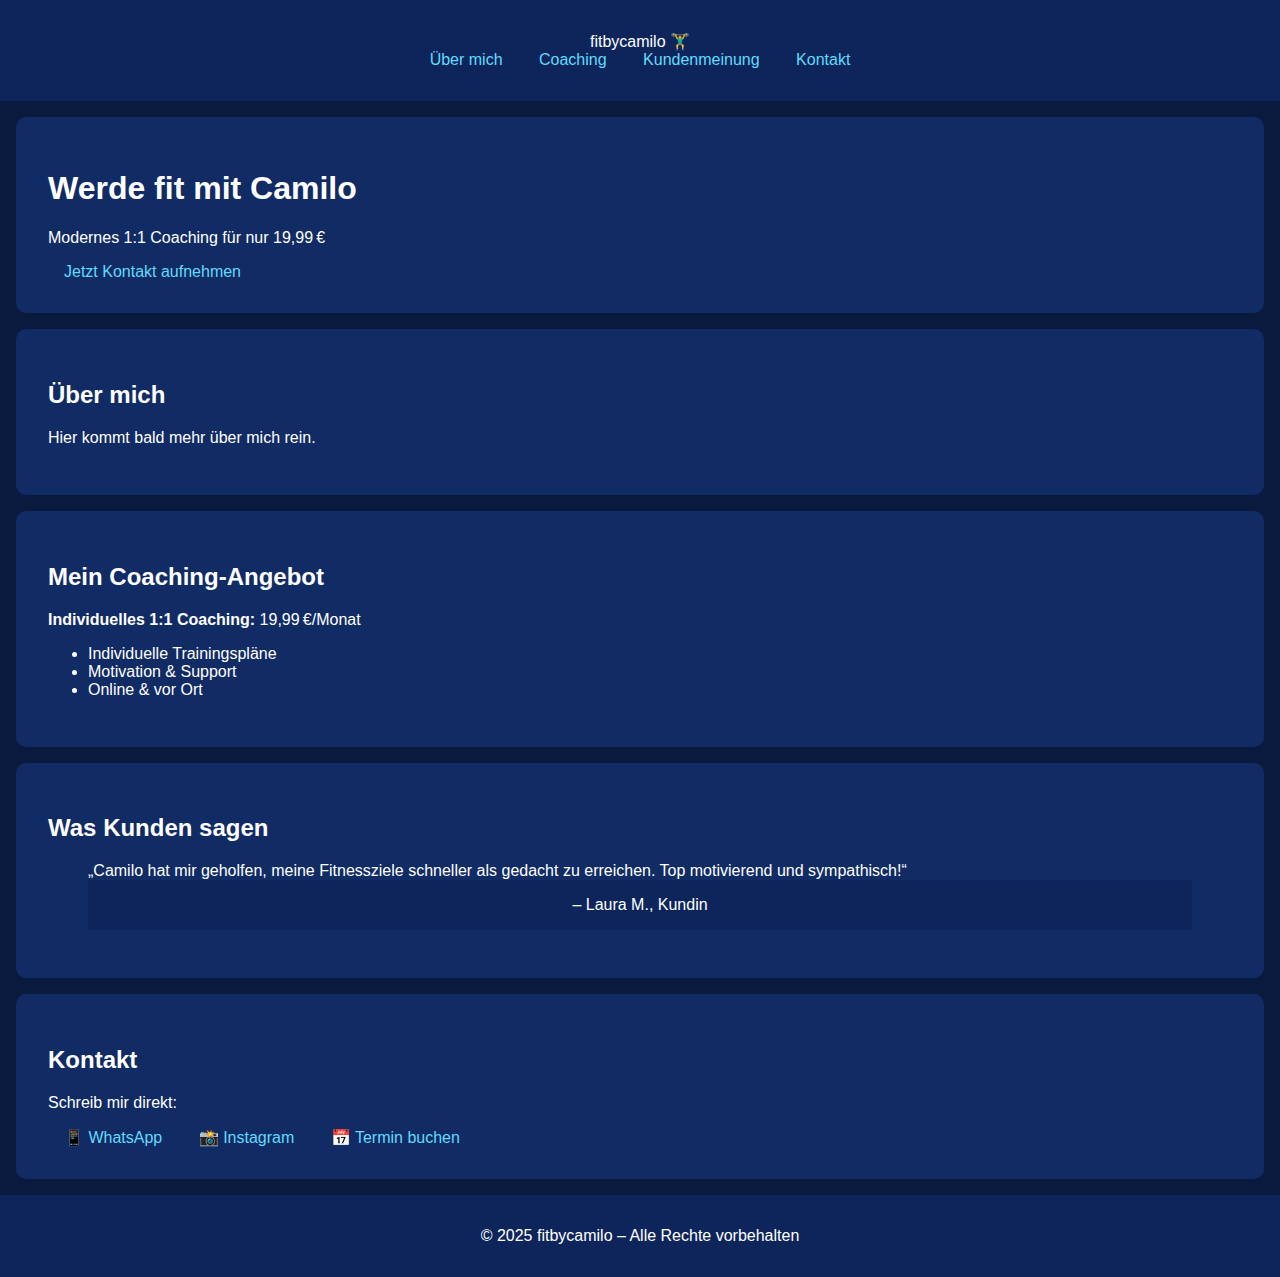
<file: index.html>
<!DOCTYPE html>
<html lang="de">
<head>
  <meta charset="UTF-8" />
  <meta name="viewport" content="width=device-width, initial-scale=1.0"/>
  <title>fitbycamilo</title>
  <link rel="stylesheet" href="styles.css"/>
  <link rel="icon" href="https://upload.wikimedia.org/wikipedia/commons/a/a6/Logo_NIKE.svg" type="image/svg+xml"/>
</head>
<body>
  <header>
    <div class="logo">fitbycamilo <span>🏋️‍♂️</span></div>
    <nav>
      <a href="#about">Über mich</a>
      <a href="#pricing">Coaching</a>
      <a href="#testimonial">Kundenmeinung</a>
      <a href="#contact">Kontakt</a>
    </nav>
  </header>

  <section id="hero">
    <h1>Werde fit mit Camilo</h1>
    <p>Modernes 1:1 Coaching für nur 19,99 €</p>
    <a href="#contact" class="cta-button">Jetzt Kontakt aufnehmen</a>
  </section>

  <section id="about">
    <h2>Über mich</h2>
    <p>Hier kommt bald mehr über mich rein.</p>
  </section>

  <section id="pricing">
    <h2>Mein Coaching-Angebot</h2>
    <p><strong>Individuelles 1:1 Coaching:</strong> 19,99 €/Monat</p>
    <ul>
      <li>Individuelle Trainingspläne</li>
      <li>Motivation & Support</li>
      <li>Online & vor Ort</li>
    </ul>
  </section>

  <section id="testimonial">
    <h2>Was Kunden sagen</h2>
    <blockquote>
      „Camilo hat mir geholfen, meine Fitnessziele schneller als gedacht zu erreichen. Top motivierend und sympathisch!“
      <footer>– Laura M., Kundin</footer>
    </blockquote>
  </section>

  <section id="contact">
    <h2>Kontakt</h2>
    <p>Schreib mir direkt:</p>
    <div class="buttons">
      <a href="https://wa.me/491234567890" class="whatsapp" target="_blank">📱 WhatsApp</a>
      <a href="https://instagram.com/dein_instagram" class="instagram" target="_blank">📸 Instagram</a>
      <a href="https://calendly.com/dein-kalender" class="calendar" target="_blank">📅 Termin buchen</a>
    </div>
  </section>

  <footer>
    <p>© 2025 fitbycamilo – Alle Rechte vorbehalten</p>
  </footer>
</body>
</html>
</file>
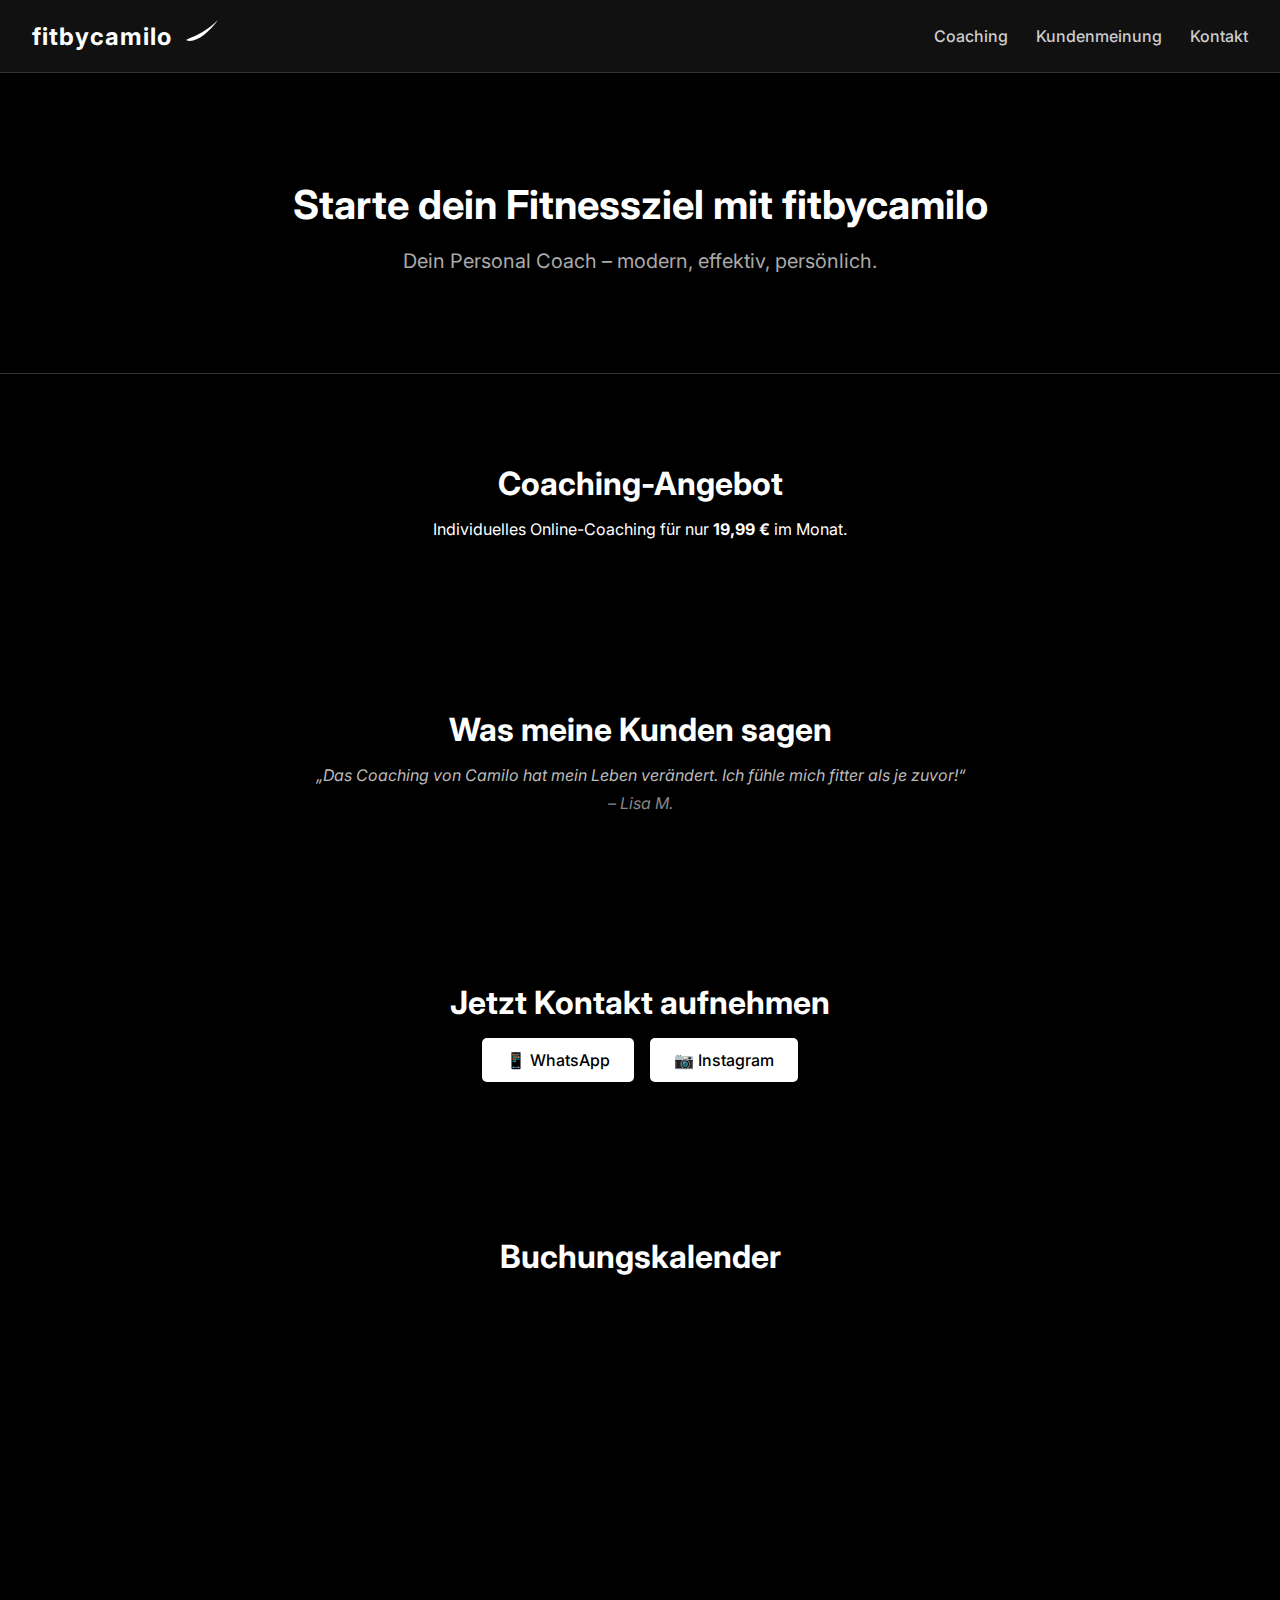
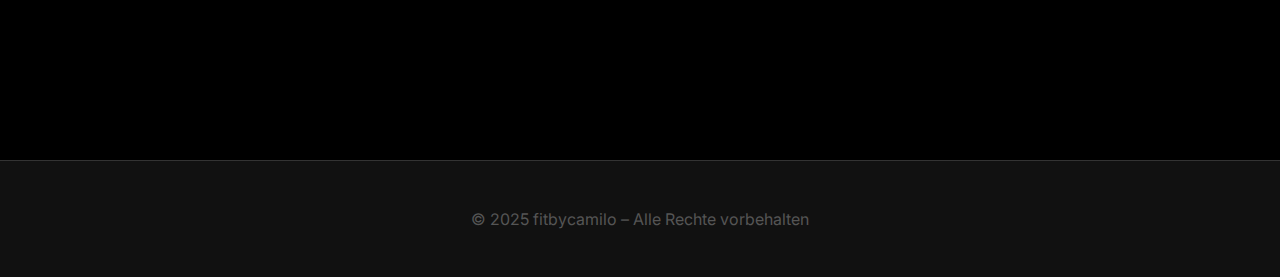
<file: index 3.html>
<!DOCTYPE html>
<html lang="de">
<head>
  <meta charset="UTF-8" />
  <meta name="viewport" content="width=device-width, initial-scale=1.0" />
  <title>fitbycamilo – Dein Fitnesscoach</title>
  <link href="https://fonts.googleapis.com/css2?family=Inter:wght@300;500;700&display=swap" rel="stylesheet">
  <style>
    body {
      margin: 0;
      font-family: 'Inter', sans-serif;
      background-color: #000;
      color: #fff;
    }
    header {
      display: flex;
      justify-content: space-between;
      align-items: center;
      padding: 1rem 2rem;
      background-color: #111;
      border-bottom: 1px solid #333;
    }
    .logo {
      font-size: 1.5rem;
      font-weight: 700;
      letter-spacing: 1px;
      display: flex;
      align-items: center;
    }
    nav a {
      color: #ccc;
      margin-left: 1.5rem;
      text-decoration: none;
      font-weight: 500;
      transition: color 0.3s;
    }
    nav a:hover {
      color: #fff;
    }
    .hero {
      text-align: center;
      padding: 5rem 2rem;
      background: #000;
      border-bottom: 1px solid #333;
    }
    .hero h1 {
      font-size: 2.5rem;
      margin-bottom: 1rem;
    }
    .hero p {
      font-size: 1.25rem;
      color: #aaa;
    }
    .angebot, .meinung, .kontakt, .kalender {
      padding: 4rem 2rem;
      text-align: center;
    }
    h2 {
      font-size: 2rem;
      margin-bottom: 1rem;
    }
    blockquote {
      font-style: italic;
      color: #bbb;
    }
    cite {
      display: block;
      margin-top: 0.5rem;
      color: #888;
    }
    .buttons {
      display: flex;
      justify-content: center;
      gap: 1rem;
      margin-top: 1rem;
    }
    .btn {
      background: #fff;
      color: #000;
      padding: 0.75rem 1.5rem;
      border-radius: 5px;
      text-decoration: none;
      font-weight: 500;
      transition: background 0.3s, color 0.3s;
    }
    .btn:hover {
      background: #ddd;
      color: #000;
    }
    footer {
      text-align: center;
      padding: 2rem;
      background: #111;
      color: #555;
      border-top: 1px solid #333;
    }
  </style>
</head>
<body>
  <header>
    <div class="logo">
      fitbycamilo
      <svg width="40" height="40" viewBox="0 0 100 100" fill="white" xmlns="http://www.w3.org/2000/svg" style="margin-left: 10px;">
        <path d="M20,55 C35,50 65,35 90,10 C65,45 30,70 10,60 Z" fill="white"/>
      </svg>
    </div>
    <nav>
      <a href="#angebot">Coaching</a>
      <a href="#meinung">Kundenmeinung</a>
      <a href="#kontakt">Kontakt</a>
    </nav>
  </header>

  <main>
    <section class="hero">
      <h1>Starte dein Fitnessziel mit fitbycamilo</h1>
      <p>Dein Personal Coach – modern, effektiv, persönlich.</p>
    </section>

    <section id="angebot" class="angebot">
      <h2>Coaching-Angebot</h2>
      <p>Individuelles Online-Coaching für nur <strong>19,99 €</strong> im Monat.</p>
    </section>

    <section id="meinung" class="meinung">
      <h2>Was meine Kunden sagen</h2>
      <blockquote>
        „Das Coaching von Camilo hat mein Leben verändert. Ich fühle mich fitter als je zuvor!“<br>
        <cite>– Lisa M.</cite>
      </blockquote>
    </section>

    <section id="kontakt" class="kontakt">
      <h2>Jetzt Kontakt aufnehmen</h2>
      <div class="buttons">
        <a href="https://wa.me/123456789" class="btn">📱 WhatsApp</a>
        <a href="https://instagram.com/fitbycamilo" class="btn">📷 Instagram</a>
      </div>
    </section>

    <section class="kalender">
      <h2>Buchungskalender</h2>
      <iframe src="https://calendar.google.com/calendar/embed?src=dein.kalender%40gmail.com" style="border: 0" width="100%" height="400" frameborder="0" scrolling="no"></iframe>
    </section>
  </main>

  <footer>
    <p>&copy; 2025 fitbycamilo – Alle Rechte vorbehalten</p>
  </footer>
</body>
</html>
</file>
<file: styles.css>
body {
    font-family: Arial, sans-serif;
    margin: 0;
    padding: 0;
    background-color: #0a1a3f;
    color: #fff;
}

header {
    background-color: #0d255b;
    text-align: center;
    padding: 2rem;
}

section {
    padding: 2rem;
    margin: 1rem;
    background-color: #112b64;
    border-radius: 10px;
}

footer {
    text-align: center;
    padding: 1rem;
    background-color: #0d255b;
}

a {
    color: #61dafb;
    margin: 0 1rem;
    text-decoration: none;
}
</file>
